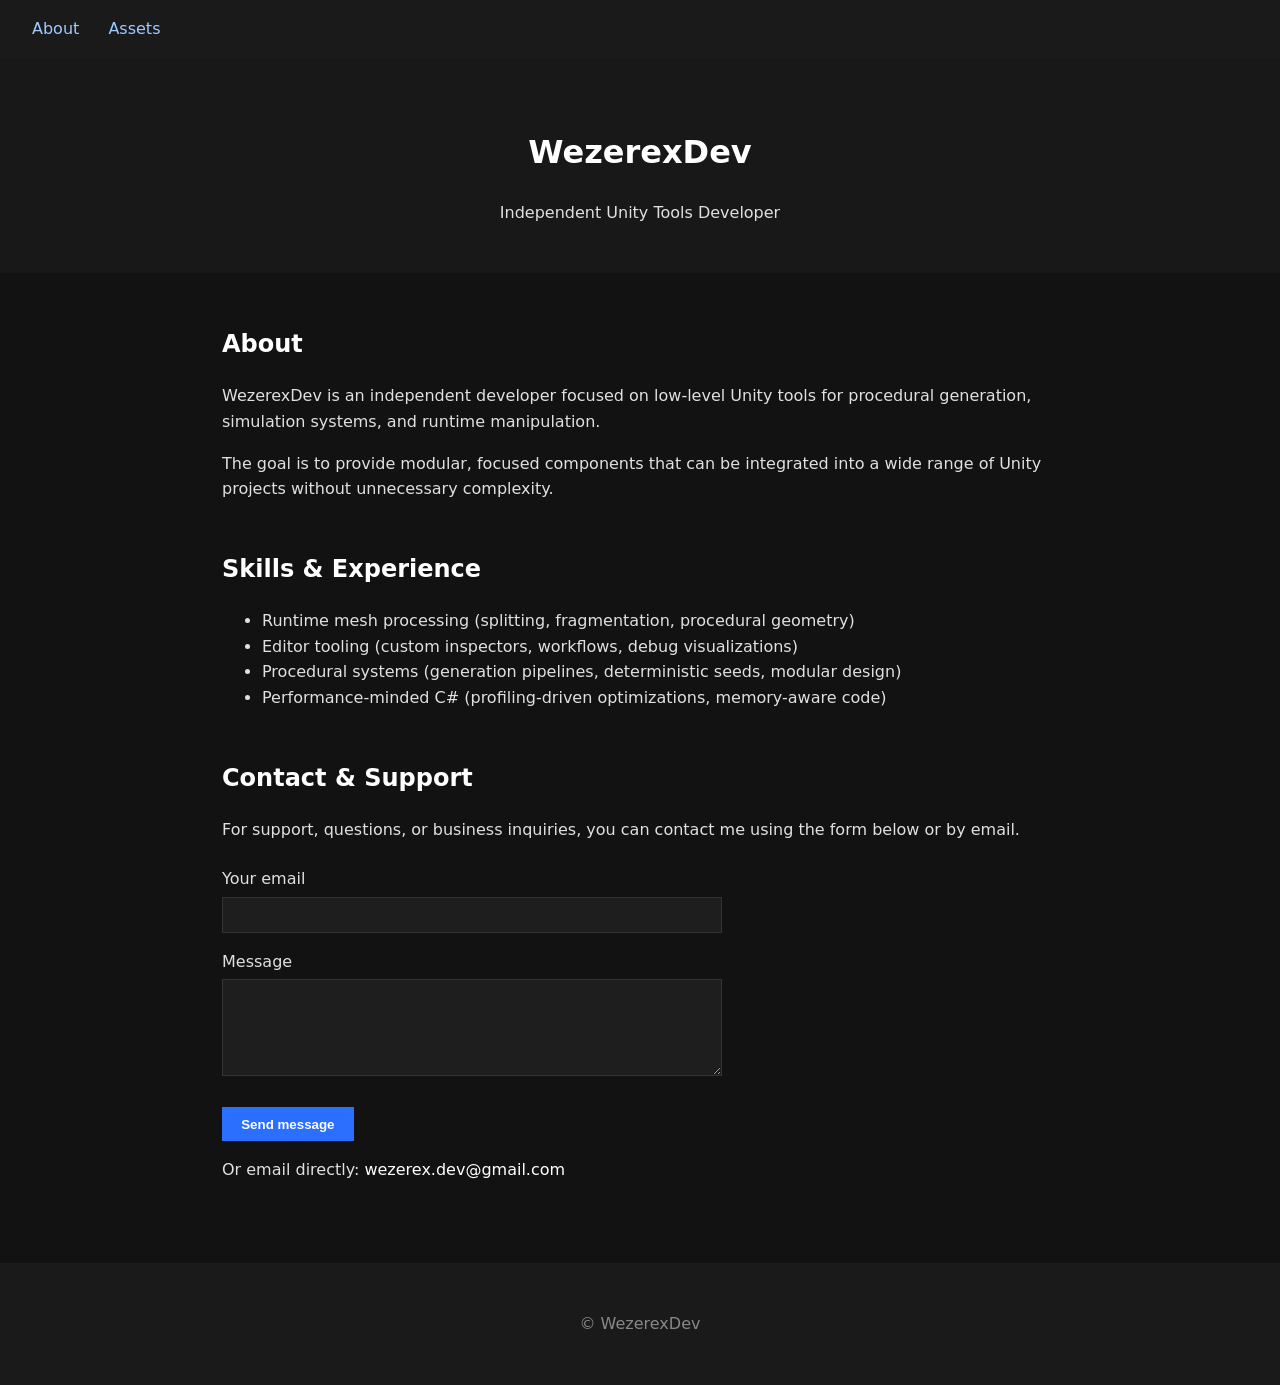
<file: index.html>
<!DOCTYPE html>
<html lang="en">
<head>
    <meta charset="UTF-8">
    <title>WezerexDev – Unity Tools</title>
    <meta name="viewport" content="width=device-width, initial-scale=1">
    <link rel="stylesheet" href="/Assets/style.css">
	<link rel="icon" type="image/png" href="/UnityPublisherProfilFinal.png">

</head>
<body>

<nav>
    <a href="index.html">About</a>
    <a href="assets.html">Assets</a>
</nav>

<header>
    <h1>WezerexDev</h1>
    <p>Independent Unity Tools Developer</p>
</header>

<main>
    <section>
        <h2>About</h2>
        <p>
            WezerexDev is an independent developer focused on low-level Unity tools
            for procedural generation, simulation systems, and runtime manipulation.
        </p>
        <p>
            The goal is to provide modular, focused components that can be integrated
            into a wide range of Unity projects without unnecessary complexity.
        </p>
    </section>

	<section>
	  <h2>Skills & Experience</h2>
	  <ul>
		<li>Runtime mesh processing (splitting, fragmentation, procedural geometry)</li>
		<li>Editor tooling (custom inspectors, workflows, debug visualizations)</li>
		<li>Procedural systems (generation pipelines, deterministic seeds, modular design)</li>
		<li>Performance-minded C# (profiling-driven optimizations, memory-aware code)</li>
	  </ul>
	</section>

    <section>
		<h2>Contact & Support</h2>

		<p>
			For support, questions, or business inquiries, you can contact me using the form below
			or by email.
		</p>

		<form action="https://formspree.io/f/xreeeoeq" method="POST" class="contact-form">

			<label>
				Your email
				<input type="email" name="email" required>
			</label>

			<label>
				Message
				<textarea name="message" rows="5" required></textarea>
			</label>

			<button type="submit">Send message</button>
		</form>

		<p>
			Or email directly:
			<a class="contact-email" href="mailto:wezerex.dev@gmail.com">
				wezerex.dev@gmail.com
			</a>
		</p>
	</section>

</main>

<footer>
    <p>© WezerexDev</p>
</footer>

</body>
</html>
</file>
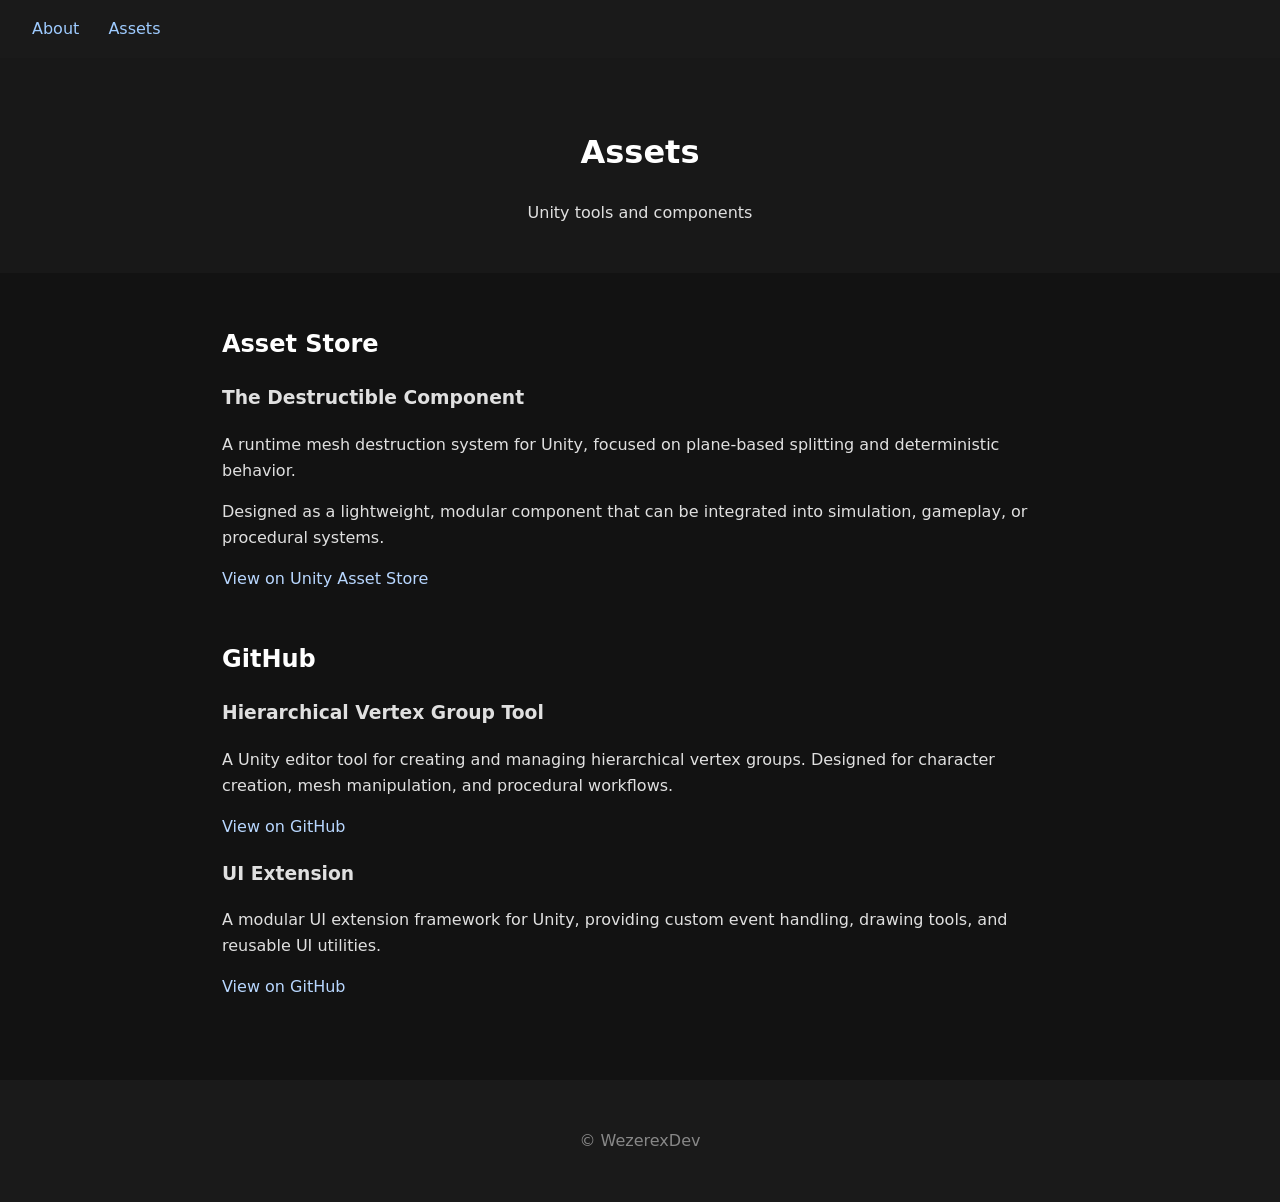
<file: assets.html>
<!DOCTYPE html>
<html lang="en">
<head>
    <meta charset="UTF-8">
    <title>WezerexDev – Assets</title>
    <meta name="viewport" content="width=device-width, initial-scale=1">
    <link rel="stylesheet" href="/Assets/style.css">
    <link rel="icon" type="image/png" href="/UnityPublisherProfilFinal.png">
</head>
<body>

<nav>
    <a href="index.html">About</a>
    <a href="assets.html">Assets</a>
</nav>

<header>
    <h1>Assets</h1>
    <p>Unity tools and components</p>
</header>

<main>

    <section>
        <h2>Asset Store</h2>
    
        <h3>The Destructible Component</h3>
        <p>
            A runtime mesh destruction system for Unity, focused on plane-based splitting
            and deterministic behavior.
        </p>
        <p>
            Designed as a lightweight, modular component that can be integrated into
            simulation, gameplay, or procedural systems.
        </p>
        <p>
            <a href="https://assetstore.unity.com/packages/tools/modeling/the-destructible-component-346544"
               target="_blank">
                View on Unity Asset Store
            </a>
        </p>
    </section>


    <section>
        <h2>GitHub</h2>

        <h3>Hierarchical Vertex Group Tool</h3>
        <p>
            A Unity editor tool for creating and managing hierarchical vertex groups.
            Designed for character creation, mesh manipulation, and procedural workflows.
        </p>
        <p>
            <a href="https://github.com/Wezerex/Unity-Hierarchycal-vertex-group-tool" target="_blank">
                View on GitHub
            </a>
        </p>

        <h3>UI Extension</h3>
        <p>
            A modular UI extension framework for Unity, providing custom event handling,
            drawing tools, and reusable UI utilities.
        </p>
        <p>
            <a href="https://github.com/Wezerex/Unity-UIExtension" target="_blank">
                View on GitHub
            </a>
        </p>
    </section>

</main>


<footer>
    <p>© WezerexDev</p>
</footer>

</body>
</html>
</file>
<file: Assets/style.css>
* {
    box-sizing: border-box;
}

body {
    margin: 0;
    font-family: system-ui, -apple-system, BlinkMacSystemFont, sans-serif;
    background: #121212;
    color: #e0e0e0;
    line-height: 1.6;
}

nav {
    background: #1a1a1a;
    padding: 1rem 2rem;
}

nav a {
    margin-right: 1.5rem;
    color: #9ecbff;
    text-decoration: none;
    font-weight: 500;
}

nav a:hover {
    text-decoration: underline;
}

header {
    padding: 3rem 2rem 2rem;
    text-align: center;
    background: #181818;
}

main {
    max-width: 900px;
    margin: auto;
    padding: 2rem;
}

section {
    margin-bottom: 3rem;
}

h1, h2 {
    color: #ffffff;
}

footer {
    text-align: center;
    padding: 2rem;
    color: #888;
    background: #1a1a1a;
}

a {
    color: #b8d7ff; /* bleu plus clair */
    text-decoration: none;
}

a:hover {
    text-decoration: underline;
}

.contact-email {
    color: #ffffff;
    font-weight: 500;
}

.contact-form {
    max-width: 500px;
    margin-top: 1.5rem;
}

.contact-form label {
    display: block;
    margin-bottom: 1rem;
    font-weight: 500;
}

.contact-form input,
.contact-form textarea {
    width: 100%;
    margin-top: 0.3rem;
    padding: 0.6rem;
    background: #1e1e1e;
    border: 1px solid #333;
    color: #fff;
    font-family: inherit;
}

.contact-form button {
    margin-top: 0.5rem;
    padding: 0.6rem 1.2rem;
    background: #2a6fff;
    border: none;
    color: #fff;
    font-weight: 600;
    cursor: pointer;
}

.contact-form button:hover {
    background: #3b7cff;
}
</file>
